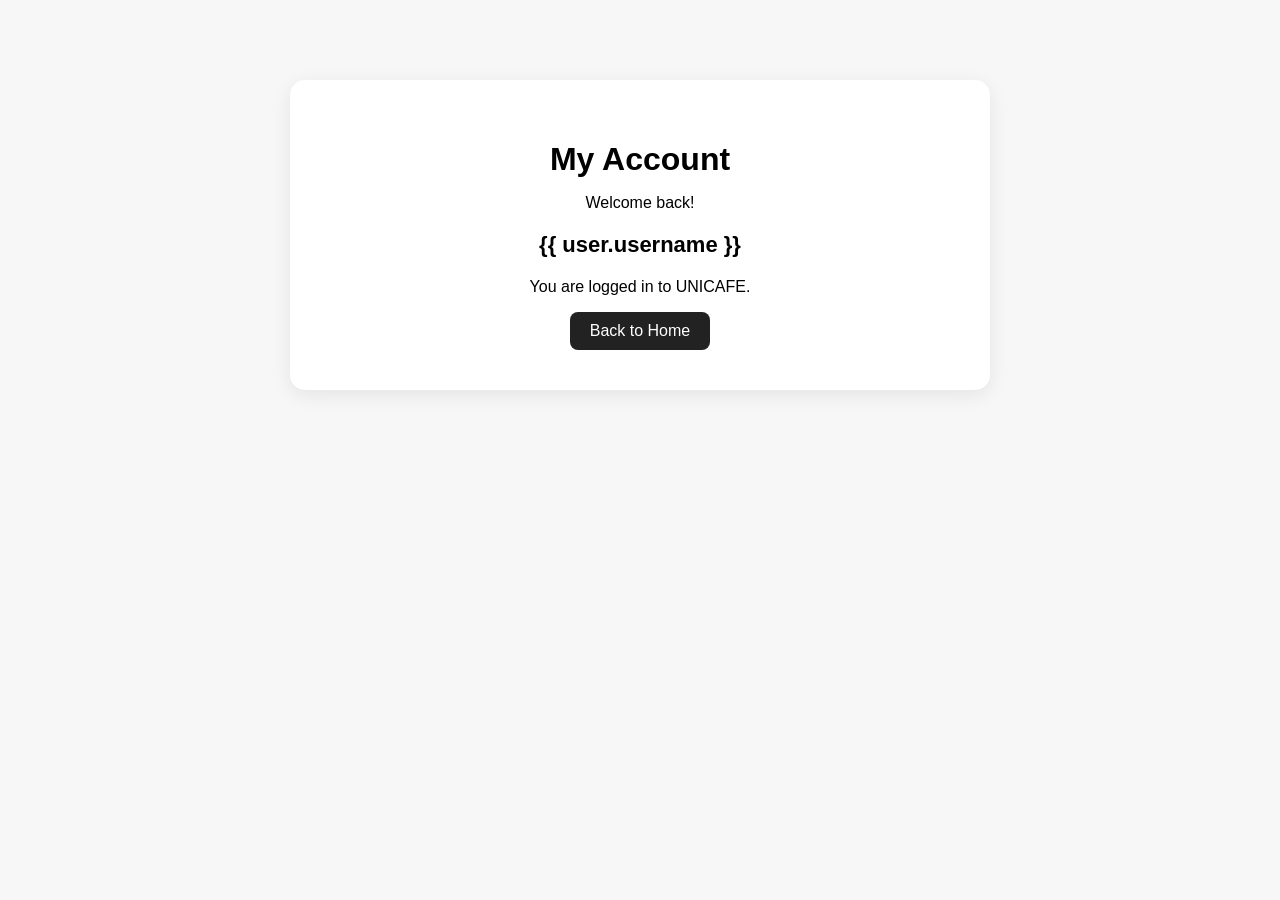
<file: myapp/templates/myapp/account.html>
<!doctype html>
<html lang="en">
  <head>
    <meta charset="UTF-8" />

    <meta name="viewport" content="width=device-width, initial-scale=1.0" />

    <title>My Account - UNICAFE</title>

    <style>
      * {
        box-sizing: border-box;
      }

      body {
        margin: 0;
        font-family: Arial, sans-serif;
        background: #f7f7f7;
      }

      .container {
        max-width: 700px;
        margin: 80px auto;
        background: white;
        padding: 40px;
        border-radius: 15px;
        box-shadow: 0 5px 20px rgba(0, 0, 0, 0.08);
        text-align: center;
      }

      h1 {
        margin-bottom: 10px;
      }

      .username {
        font-size: 22px;
        font-weight: bold;
        margin: 20px 0;
      }

      .back {
        display: inline-block;
        padding: 10px 20px;
        background: #222;
        color: white;
        text-decoration: none;
        border-radius: 8px;
      }
    </style>
  </head>

  <body>
    <div class="container">
      <h1>My Account</h1>

      <p>Welcome back!</p>

      <div class="username">{{ user.username }}</div>

      <p>You are logged in to UNICAFE.</p>

      <a href="/" class="back"> Back to Home </a>
    </div>
  </body>
</html>
</file>
